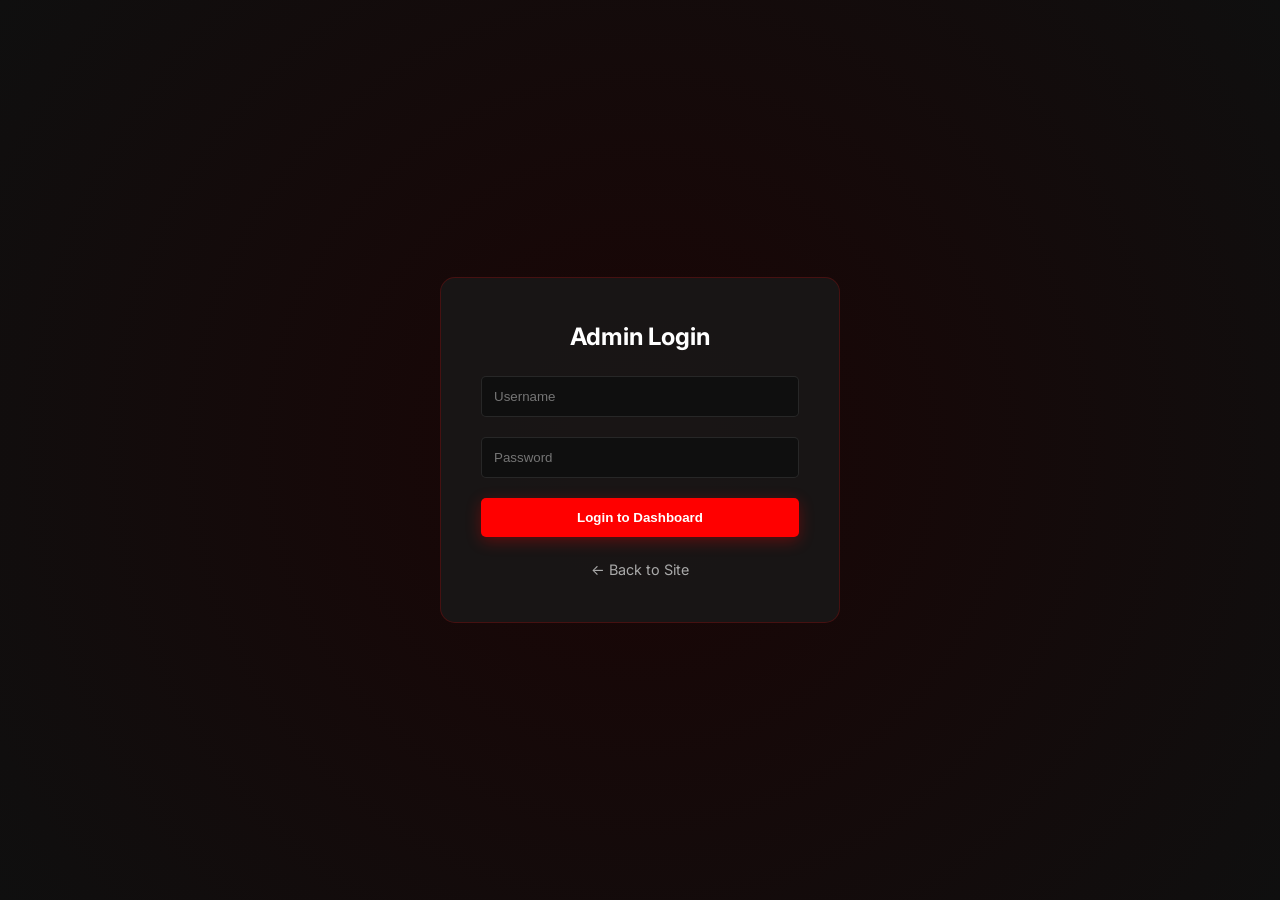
<file: admin.html>
<!DOCTYPE html>
<html lang="en">
<head>
    <meta charset="UTF-8">
    <meta name="viewport" content="width=device-width, initial-scale=1.0">
    <title>Admin Login | TubeBoost Pro</title>
    <link rel="stylesheet" href="style.css">
    <link rel="stylesheet" href="https://cdnjs.cloudflare.com/ajax/libs/font-awesome/6.4.0/css/all.min.css">
    <link href="https://fonts.googleapis.com/css2?family=Inter:wght@400;600;800&display=swap" rel="stylesheet">
</head>
<body class="admin-body">

    <div class="login-container">
        <h2 style="margin-bottom: 20px;">Admin <span>Login</span></h2>
        <form id="loginForm">
            <div class="form-group">
                <input type="text" id="adminUser" placeholder="Username" required>
            </div>
            <div class="form-group">
                <input type="password" id="adminPass" placeholder="Password" required>
            </div>
            <button type="submit" class="btn submit-btn">Login to Dashboard</button>
        </form>
        <p id="loginError" class="error-msg" style="text-align: center; margin-top: 15px;"></p>
        <div style="margin-top: 20px;">
            <a href="index.html" style="color: var(--text-gray); text-decoration: none; font-size: 0.9rem;">← Back to Site</a>
        </div>
    </div>

    <script src="admin.js"></script>
</body>
</html>
</file>
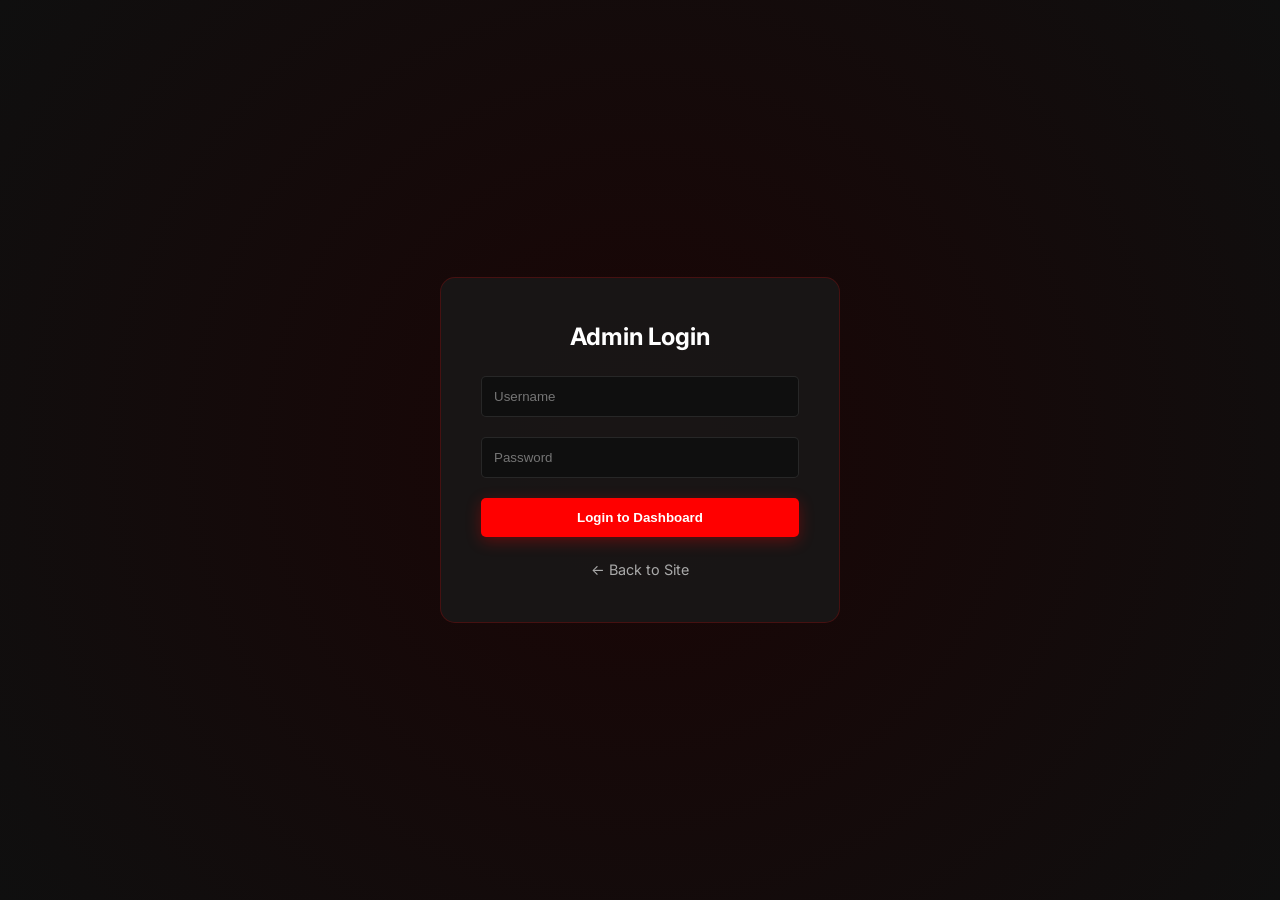
<file: dashboard.html>
<!DOCTYPE html>
<html lang="en">
<head>
    <meta charset="UTF-8">
    <meta name="viewport" content="width=device-width, initial-scale=1.0">
    <title>Dashboard | TubeBoost Pro</title>
    <link rel="stylesheet" href="style.css">
    <link rel="stylesheet" href="https://cdnjs.cloudflare.com/ajax/libs/font-awesome/6.4.0/css/all.min.css">
    <link href="https://fonts.googleapis.com/css2?family=Inter:wght@400;600;800&display=swap" rel="stylesheet">
</head>
<body>

    <nav class="dashboard-nav">
        <div class="container admin-header">
            <a href="#" class="logo">TubeBoost <span>Admin</span></a>
            <button id="logoutBtn" class="btn" style="padding: 8px 20px; font-size: 0.9rem;">Logout</button>
        </div>
    </nav>

    <section class="dashboard-content">
        <div class="container">
            <h2 style="margin-bottom: 30px;">User Orders</h2>

            <div class="stats-container">
                <div class="stat-card">
                    <h3>Subscribers Sold Today</h3>
                    <p id="totalSubsToday">0</p>
                </div>
            </div>

            <div class="search-container">
                <i class="fas fa-search"></i>
                <input type="text" id="orderSearch" placeholder="Search by name or email...">
            </div>

            <div class="orders-table-container">
                <table class="orders-table">
                    <thead>
                        <tr>
                            <th>Date</th>
                            <th>Customer</th>
                            <th>Plan</th>
                            <th>YouTube Link</th>
                            <th>Status</th>
                            <th>Action</th>
                        </tr>
                    </thead>
                    <tbody id="ordersBody">
                        <!-- Orders will be injected here -->
                    </tbody>
                </table>
                <div id="noOrders" style="display: none; text-align: center; padding: 40px; color: var(--text-gray);">
                    No orders found yet.
                </div>
            </div>
        </div>
    </section>

    <script src="admin.js"></script>
</body>
</html>
</file>
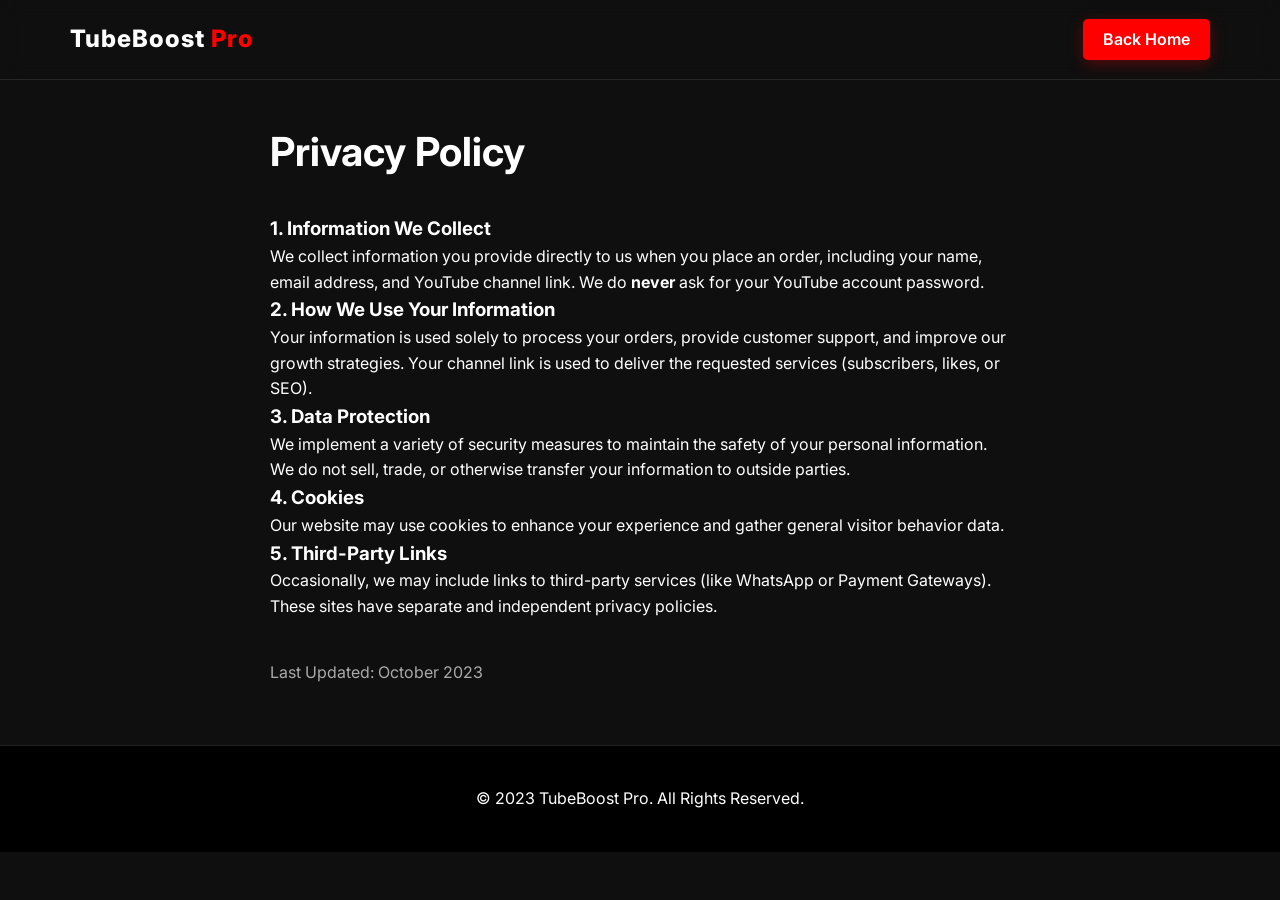
<file: privacy.html>
<!DOCTYPE html>
<html lang="en">
<head>
    <meta charset="UTF-8">
    <meta name="viewport" content="width=device-width, initial-scale=1.0">
    <title>Privacy Policy | TubeBoost Pro</title>
    <link rel="stylesheet" href="style.css">
    <link rel="stylesheet" href="https://cdnjs.cloudflare.com/ajax/libs/font-awesome/6.4.0/css/all.min.css">
    <link href="https://fonts.googleapis.com/css2?family=Inter:wght@400;600;800&display=swap" rel="stylesheet">
</head>
<body>
    <nav class="navbar">
        <div class="container">
            <a href="index.html" class="logo">TubeBoost <span>Pro</span></a>
            <a href="index.html" class="btn" style="padding: 8px 20px;">Back Home</a>
        </div>
    </nav>

    <section style="padding: 120px 20px 60px;">
        <div class="container" style="max-width: 800px; line-height: 1.6;">
            <h1 style="margin-bottom: 30px; font-size: 2.5rem;">Privacy <span>Policy</span></h1>
            
            <h3>1. Information We Collect</h3>
            <p>We collect information you provide directly to us when you place an order, including your name, email address, and YouTube channel link. We do <strong>never</strong> ask for your YouTube account password.</p>

            <h3>2. How We Use Your Information</h3>
            <p>Your information is used solely to process your orders, provide customer support, and improve our growth strategies. Your channel link is used to deliver the requested services (subscribers, likes, or SEO).</p>

            <h3>3. Data Protection</h3>
            <p>We implement a variety of security measures to maintain the safety of your personal information. We do not sell, trade, or otherwise transfer your information to outside parties.</p>

            <h3>4. Cookies</h3>
            <p>Our website may use cookies to enhance your experience and gather general visitor behavior data.</p>

            <h3>5. Third-Party Links</h3>
            <p>Occasionally, we may include links to third-party services (like WhatsApp or Payment Gateways). These sites have separate and independent privacy policies.</p>

            <p style="margin-top: 40px; color: var(--text-gray);">Last Updated: October 2023</p>
        </div>
    </section>

    <footer class="footer">
        <div class="container">
            <p>&copy; 2023 TubeBoost Pro. All Rights Reserved.</p>
        </div>
    </footer>
</body>
</html>
</file>
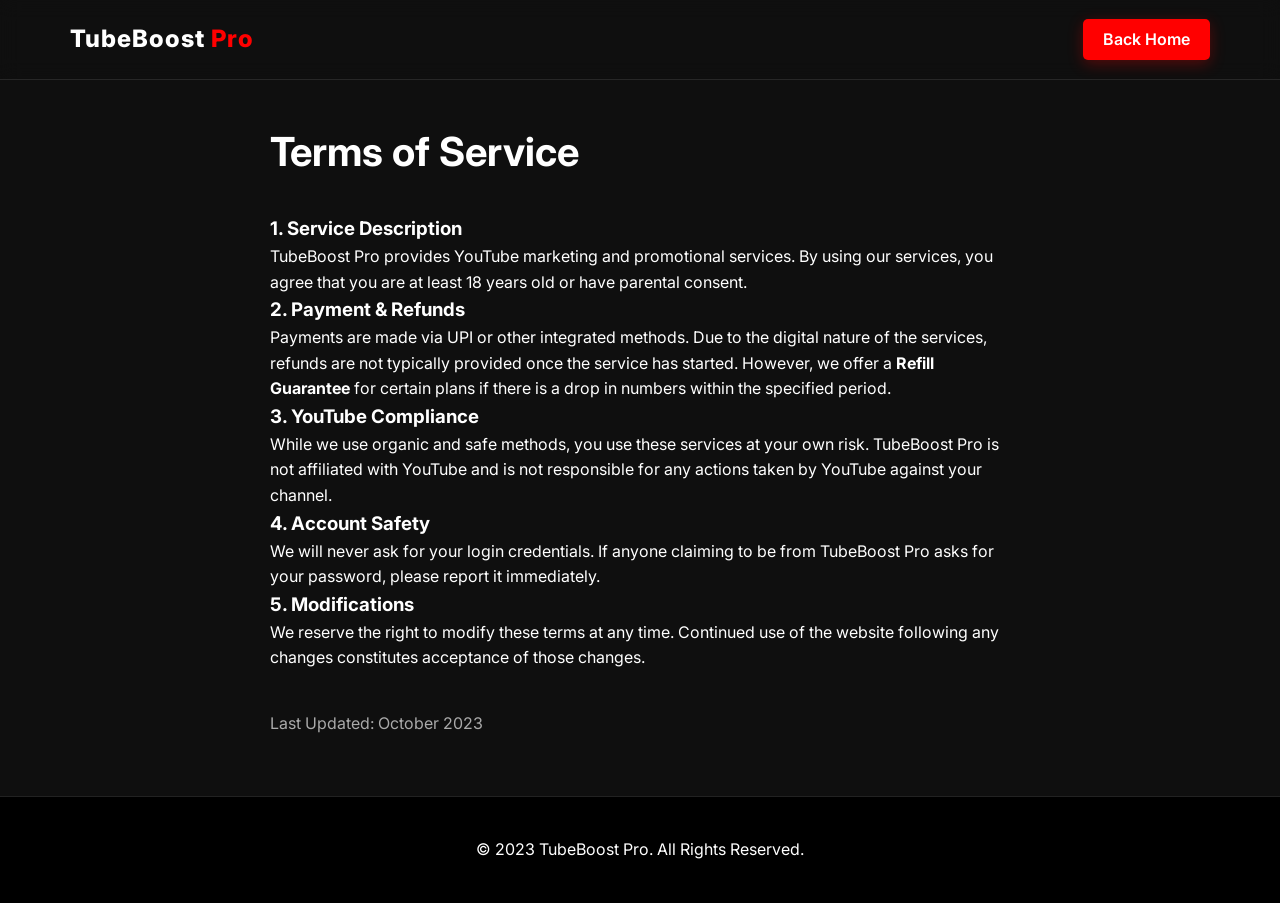
<file: terms.html>
<!DOCTYPE html>
<html lang="en">
<head>
    <meta charset="UTF-8">
    <meta name="viewport" content="width=device-width, initial-scale=1.0">
    <title>Terms of Service | TubeBoost Pro</title>
    <link rel="stylesheet" href="style.css">
    <link rel="stylesheet" href="https://cdnjs.cloudflare.com/ajax/libs/font-awesome/6.4.0/css/all.min.css">
    <link href="https://fonts.googleapis.com/css2?family=Inter:wght@400;600;800&display=swap" rel="stylesheet">
</head>
<body>
    <nav class="navbar">
        <div class="container">
            <a href="index.html" class="logo">TubeBoost <span>Pro</span></a>
            <a href="index.html" class="btn" style="padding: 8px 20px;">Back Home</a>
        </div>
    </nav>

    <section style="padding: 120px 20px 60px;">
        <div class="container" style="max-width: 800px; line-height: 1.6;">
            <h1 style="margin-bottom: 30px; font-size: 2.5rem;">Terms of <span>Service</span></h1>
            
            <h3>1. Service Description</h3>
            <p>TubeBoost Pro provides YouTube marketing and promotional services. By using our services, you agree that you are at least 18 years old or have parental consent.</p>

            <h3>2. Payment & Refunds</h3>
            <p>Payments are made via UPI or other integrated methods. Due to the digital nature of the services, refunds are not typically provided once the service has started. However, we offer a <strong>Refill Guarantee</strong> for certain plans if there is a drop in numbers within the specified period.</p>

            <h3>3. YouTube Compliance</h3>
            <p>While we use organic and safe methods, you use these services at your own risk. TubeBoost Pro is not affiliated with YouTube and is not responsible for any actions taken by YouTube against your channel.</p>

            <h3>4. Account Safety</h3>
            <p>We will never ask for your login credentials. If anyone claiming to be from TubeBoost Pro asks for your password, please report it immediately.</p>

            <h3>5. Modifications</h3>
            <p>We reserve the right to modify these terms at any time. Continued use of the website following any changes constitutes acceptance of those changes.</p>

            <p style="margin-top: 40px; color: var(--text-gray);">Last Updated: October 2023</p>
        </div>
    </section>

    <footer class="footer">
        <div class="container">
            <p>&copy; 2023 TubeBoost Pro. All Rights Reserved.</p>
        </div>
    </footer>
</body>
</html>
</file>
<file: style.css>
:root {
    --bg-color: #0f0f0f;
    --card-bg: rgba(26, 26, 26, 0.8);
    --primary-red: #ff0000;
    --accent-red: #cc0000;
    --text-white: #ffffff;
    --text-gray: #aaaaaa;
    --transition: all 0.3s cubic-bezier(0.4, 0, 0.2, 1);
}

* {
    margin: 0;
    padding: 0;
    box-sizing: border-box;
}

html {
    scroll-behavior: smooth;
}

body {
    font-family: 'Inter', sans-serif;
    background-color: var(--bg-color);
    color: var(--text-white);
    line-height: 1.6;
    overflow-x: clip;
}

.container {
    max-width: 1200px;
    margin: 0 auto;
    padding: 0 30px;
}

/* Navbar */
.navbar {
    height: 80px;
    display: flex;
    align-items: center;
    position: fixed;
    top: 0;
    width: 100%;
    background: rgba(15, 15, 15, 0.8);
    backdrop-filter: blur(10px);
    -webkit-backdrop-filter: blur(10px);
    z-index: 1000;
    border-bottom: 1px solid rgba(255, 255, 255, 0.1);
}

.navbar .container {
    display: flex;
    justify-content: space-between;
    align-items: center;
    width: 100%;
}

.logo {
    font-size: 1.5rem;
    font-weight: 800;
    color: var(--text-white);
    text-decoration: none;
    letter-spacing: 1px;
}

.logo span {
    color: var(--primary-red);
}

.nav-links {
    display: flex;
    list-style: none;
}

.nav-links li {
    margin-left: 30px;
}

.nav-links a {
    text-decoration: none;
    color: var(--text-white);
    font-weight: 400;
    transition: var(--transition);
}

.nav-links a:hover {
    color: var(--primary-red);
}

.menu-btn {
    display: none;
    font-size: 1.5rem;
    cursor: pointer;
    color: var(--text-white);
    transition: var(--transition);
}

.menu-btn:hover {
    color: var(--primary-red);
}

/* Hero Section */
.hero {
    height: 100vh;
    display: flex;
    align-items: center;
    justify-content: center;
    text-align: center;
    background: linear-gradient(rgba(0,0,0,0.7), rgba(0,0,0,0.7)), url('<https://images.unsplash.com/photo-1611162617213-7d7a39e9b1d7?ixlib=rb-4.0.3&auto=format&fit=crop&w=1920&q=80>');
    background-size: cover;
    background-position: center;
}

.hero h1 {
    font-size: 3.5rem;
    margin-bottom: 20px;
}

.hero h1 span {
    color: var(--primary-red);
}

.hero p {
    font-size: 1.2rem;
    color: var(--text-gray);
    margin-bottom: 40px;
    max-width: 600px;
    margin-left: auto;
    margin-right: auto;
}

.hero-btns {
    display: flex;
    gap: 15px;
    justify-content: center;
}

.btn {
    display: inline-block;
    padding: 12px 35px;
    background-color: var(--primary-red);
    color: white;
    text-decoration: none;
    border-radius: 5px;
    font-weight: 600;
    transition: var(--transition);
    border: none;
    cursor: pointer;
    box-shadow: 0 4px 15px rgba(255, 0, 0, 0.3);
}

.btn:hover {
    background-color: var(--accent-red);
    transform: translateY(-2px);
    box-shadow: 0 6px 20px rgba(255, 0, 0, 0.4);
}

.btn-whatsapp {
    background-color: #25d366;
    box-shadow: 0 4px 15px rgba(37, 211, 102, 0.3);
}

.btn-whatsapp:hover {
    background-color: #128c7e;
    box-shadow: 0 6px 20px rgba(37, 211, 102, 0.4);
}

/* Sections General */
section {
    padding: 100px 0;
}

.section-title {
    text-align: center;
    font-size: 2.5rem;
    margin-bottom: 60px;
}

/* Services */
.services-grid {
    display: grid;
    grid-template-columns: repeat(auto-fit, minmax(250px, 1fr));
    gap: 30px;
}

.card {
    background: var(--card-bg);
    padding: 40px 30px;
    border-radius: 15px;
    text-align: center;
    transition: var(--transition);
    border: 1px solid rgba(255, 255, 255, 0.05);
    box-shadow: 0 10px 30px rgba(0, 0, 0, 0.3);
    cursor: pointer;
}

.card i {
    font-size: 3rem;
    color: var(--primary-red);
    margin-bottom: 20px;
}

.card h3 {
    margin-bottom: 15px;
}

.card:hover {
    border-color: rgba(255, 0, 0, 0.5);
    transform: translateY(-10px);
    background: rgba(30, 30, 30, 0.9);
}

/* How It Works */
.steps-grid {
    display: flex;
    justify-content: space-around;
    flex-wrap: wrap;
    gap: 30px;
}

.step {
    text-align: center;
    flex: 1;
    min-width: 250px;
}

.step-num {
    width: 60px;
    height: 60px;
    background: var(--primary-red);
    border-radius: 50%;
    display: flex;
    align-items: center;
    justify-content: center;
    font-size: 1.5rem;
    font-weight: 800;
    margin: 0 auto 20px;
}

/* Pricing */
.pricing-grid {
    display: grid;
    grid-template-columns: repeat(auto-fit, minmax(280px, 1fr));
    gap: 30px;
}

.price-card {
    background: var(--card-bg);
    padding: 40px;
    border-radius: 15px;
    text-align: center;
    border: 1px solid rgba(255, 255, 255, 0.05);
    position: relative;
    transition: var(--transition);
}

.price-card.featured {
    border: 2px solid var(--primary-red);
    transform: scale(1.08);
    z-index: 1;
}

.price {
    font-size: 3.5rem;
    font-weight: 800;
    margin: 20px 0;
    color: var(--primary-red);
}

.price-card ul {
    list-style: none;
    margin-bottom: 30px;
    text-align: left;
}

.price-card ul li {
    margin-bottom: 10px;
    color: var(--text-gray);
}

.price-card ul li i {
    color: #00ff00;
    margin-right: 10px;
}

.price-card ul li.disabled {
    opacity: 0.5;
}

.price-card ul li.disabled i {
    color: var(--primary-red);
}

/* Testimonials */
.testimonial-grid {
    display: grid;
    grid-template-columns: repeat(auto-fit, minmax(300px, 1fr));
    gap: 20px;
}

.testimonial {
    background: #111;
    padding: 30px;
    border-radius: 10px;
    border-bottom: 4px solid var(--primary-red);
    font-style: italic;
}

.testimonial h4 {
    margin-top: 15px;
    font-style: normal;
    color: var(--primary-red);
}

/* Order Form */
.contact form {
    max-width: 600px;
    margin: 0 auto;
    background: var(--card-bg);
    padding: 50px;
    border-radius: 10px;
    border: 1px solid rgba(255, 255, 255, 0.05);
}

.form-group {
    margin-bottom: 20px;
}

input, select {
    width: 100%;
    padding: 12px;
    background: #0f0f0f;
    border: 1px solid rgba(255, 255, 255, 0.1);
    color: white;
    border-radius: 5px;
    outline: none;
}

input:focus, select:focus {
    border-color: var(--primary-red);
}

input.error, select.error {
    border-color: var(--primary-red);
    background-color: rgba(255, 0, 0, 0.02);
}

.error-msg {
    color: var(--primary-red);
    font-size: 0.75rem;
    display: block;
    margin-top: 5px;
    text-align: left;
}

.submit-btn {
    width: 100%;
}

#formFeedback {
    text-align: center;
    margin-top: 20px;
}

/* Footer */
.footer {
    padding: 40px 0;
    background: #000;
    text-align: center;
    border-top: 1px solid #222;
}

.footer-links {
    margin-top: 10px;
}

.footer-links a {
    color: var(--text-gray);
    margin: 0 10px;
    text-decoration: none;
    font-size: 0.9rem;
}

.social-links {
    margin-bottom: 20px;
}

.social-links a {
    color: var(--text-gray);
    font-size: 1.2rem;
    margin: 0 10px;
    transition: var(--transition);
}

.social-links a:hover {
    color: var(--primary-red);
}

/* Channel Inspector Styles */
.channel-preview {
    background: linear-gradient(to bottom, #0f0f0f, #1a0505);
}

.inspector-container {
    max-width: 700px;
    margin: 0 auto;
    text-align: center;
}

.inspector-desc {
    color: var(--text-gray);
    margin-bottom: 25px;
}

.inspector-input-group {
    display: flex;
    gap: 10px;
    margin-bottom: 20px;
}

.channel-card {
    margin-top: 30px;
    background: rgba(255, 255, 255, 0.03);
    border: 1px solid rgba(255, 0, 0, 0.2);
    padding: 30px;
    border-radius: 20px;
    display: flex;
    align-items: center;
    gap: 20px;
    text-align: left;
    animation: fadeIn 0.5s ease;
    transform-style: preserve-3d;
}

.channel-card img {
    width: 100px;
    height: 100px;
    border-radius: 50%;
    border: 3px solid var(--primary-red);
    transform: translateZ(50px);
}

.chan-info {
    transform: translateZ(30px);
}

.chan-info h3 {
    font-size: 1.5rem;
    margin-bottom: 5px;
}

.chan-info p {
    color: var(--primary-red);
    font-weight: 800;
}

.loading-spinner {
    font-size: 2rem;
    color: var(--primary-red);
    margin-top: 20px;
}

@keyframes fadeIn {
    from { opacity: 0; transform: translateY(10px); }
    to { opacity: 1; transform: translateY(0); }
}

/* Back to Top Button */
.back-to-top {
    position: fixed;
    bottom: 30px;
    right: 30px;
    width: 50px;
    height: 50px;
    background-color: var(--primary-red);
    color: white;
    border: none;
    border-radius: 50%;
    cursor: pointer;
    display: flex;
    align-items: center;
    justify-content: center;
    font-size: 1.2rem;
    box-shadow: 0 4px 15px rgba(255, 0, 0, 0.3);
    z-index: 999;
    opacity: 0;
    visibility: hidden;
    transition: var(--transition);
}

.back-to-top.show {
    opacity: 1;
    visibility: visible;
}

.back-to-top:hover {
    background-color: var(--accent-red);
    transform: translateY(-5px);
}

/* WhatsApp Floating Button */
.whatsapp-float {
    position: fixed;
    bottom: 30px;
    left: 30px;
    width: 50px;
    height: 50px;
    background-color: #25d366;
    color: white;
    border-radius: 50%;
    display: flex;
    align-items: center;
    justify-content: center;
    font-size: 1.5rem;
    z-index: 1000;
    box-shadow: 0 4px 15px rgba(0, 0, 0, 0.3);
    transition: var(--transition);
}

.whatsapp-float:hover {
    transform: scale(1.1);
    background-color: #128c7e;
}

/* Animations */
.reveal {
    opacity: 0;
    transform: translateY(30px);
    transition: 0.8s all ease;
}

.reveal.active {
    opacity: 1;
    transform: translateY(0);
}

/* Mobile Responsive */
@media (max-width: 768px) {
    .navbar .container {
        padding: 0 20px;
    }
    .nav-links {
        display: flex;
        flex-direction: column;
        position: fixed;
        right: 0;
        top: 80px;
        height: calc(100vh - 80px);
        background: rgba(15, 15, 15, 0.95);
        backdrop-filter: blur(10px);
        -webkit-backdrop-filter: blur(10px);
        width: 100%;
        align-items: center;
        justify-content: flex-start;
        padding-top: 50px;
        transform: translateX(100%);
        transition: var(--transition);
        border-left: 1px solid rgba(255, 255, 255, 0.1);
    }
    .nav-links.nav-active {
        transform: translateX(0);
    }
    .nav-links li {
        margin: 20px 0;
        margin-left: 0;
        opacity: 0;
    }
    .nav-links a {
        font-size: 1.2rem;
    }
    .menu-btn {
        display: block;
    }
    .hero {
        padding: 0 20px;
    }
    .hero h1 {
        font-size: 2.5rem;
    }
    .hero-btns {
        flex-direction: column;
    }
    .price-card.featured {
        transform: none;
        margin: 20px 0;
    }
    section {
        padding: 60px 0;
    }
}

/* Mobile Link Fade Animation */
@keyframes navLinkFade {
    from {
        opacity: 0;
        transform: translateX(50px);
    }
    to {
        opacity: 1;
        transform: translateX(0);
    }
}

/* Admin & Dashboard Styles */
.admin-body {
    display: flex;
    align-items: center;
    justify-content: center;
    min-height: 100vh;
    background: radial-gradient(circle at center, #1a0505 0%, #0f0f0f 100%);
}

.login-container {
    background: var(--card-bg);
    padding: 40px;
    border-radius: 15px;
    border: 1px solid rgba(255, 0, 0, 0.2);
    width: 100%;
    max-width: 400px;
    text-align: center;
}

.dashboard-nav {
    background: #000;
    padding: 20px 0;
    border-bottom: 1px solid #222;
}

.admin-header {
    display: flex;
    justify-content: space-between;
    align-items: center;
    margin-bottom: 40px;
}

.orders-table-container {
    overflow-x: auto;
    background: var(--card-bg);
    border-radius: 10px;
    padding: 20px;
}

.orders-table {
    width: 100%;
    border-collapse: collapse;
    text-align: left;
}

.orders-table th, .orders-table td {
    padding: 15px;
    border-bottom: 1px solid #333;
}

.orders-table th {
    color: var(--primary-red);
    text-transform: uppercase;
    font-size: 0.8rem;
}

.status-badge {
    background: rgba(0, 255, 0, 0.1);
    color: #00ff00;
    padding: 5px 10px;
    border-radius: 5px;
    font-size: 0.8rem;
}

.btn-delete {
    background-color: transparent;
    border: 1px solid var(--primary-red);
    color: var(--primary-red);
    padding: 5px 10px;
    font-size: 0.8rem;
    box-shadow: none;
}

.btn-delete:hover {
    background-color: var(--primary-red);
    color: white;
}

.search-container {
    position: relative;
    margin-bottom: 25px;
    max-width: 400px;
}

.search-container input {
    padding-left: 45px;
}

.search-container i {
    position: absolute;
    left: 15px;
    top: 50%;
    transform: translateY(-50%);
    color: var(--text-gray);
}

.stats-container {
    display: grid;
    grid-template-columns: repeat(auto-fit, minmax(200px, 1fr));
    gap: 20px;
    margin-bottom: 30px;
}

.stat-card {
    background: var(--card-bg);
    padding: 25px;
    border-radius: 12px;
    border: 1px solid rgba(255, 0, 0, 0.2);
    text-align: center;
}

.stat-card h3 {
    font-size: 0.8rem;
    color: var(--text-gray);
    margin-bottom: 10px;
    text-transform: uppercase;
}

.stat-card p {
    font-size: 2.2rem;
    font-weight: 800;
    color: var(--primary-red);
}

/* Payment Section Styles */
.payment-section {
    background: linear-gradient(to bottom, #0f0f0f, #1a0505); /* Consistent with channel-preview */
/* Integrated Payment Card */
    background: linear-gradient(to bottom, #0f0f0f, #1a0505);
}

.payment-card-inline {
    background: var(--card-bg);
    padding: 30px;
    border-radius: 15px;
    border: 1px solid rgba(255, 0, 0, 0.2);
    text-align: center;
    max-width: 600px;
    margin: 30px auto 0;
    animation: fadeIn 0.5s ease;
}

.payment-content {
    max-width: 700px;
    margin: 0 auto;
    text-align: center;
}

.upi-info p {
    margin-bottom: 10px;
}

.qr-box {
    margin: 20px 0;
}

.qr-box img {
    border: 2px solid var(--primary-red);
    border-radius: 10px;
    margin-bottom: 5px;
}

.payment-note {
    margin-top: 20px;
    padding-top: 20px;
    border-top: 1px solid rgba(255, 255, 255, 0.1);
}

.payment-desc {
    color: var(--text-gray);
    margin-bottom: 30px;
}

.upi-details {
    background: var(--card-bg);
    padding: 25px;
    border-radius: 10px;
    border: 1px solid rgba(255,
    border: 1px solid rgba(255, 0, 0, 0.2);
}
</file>
